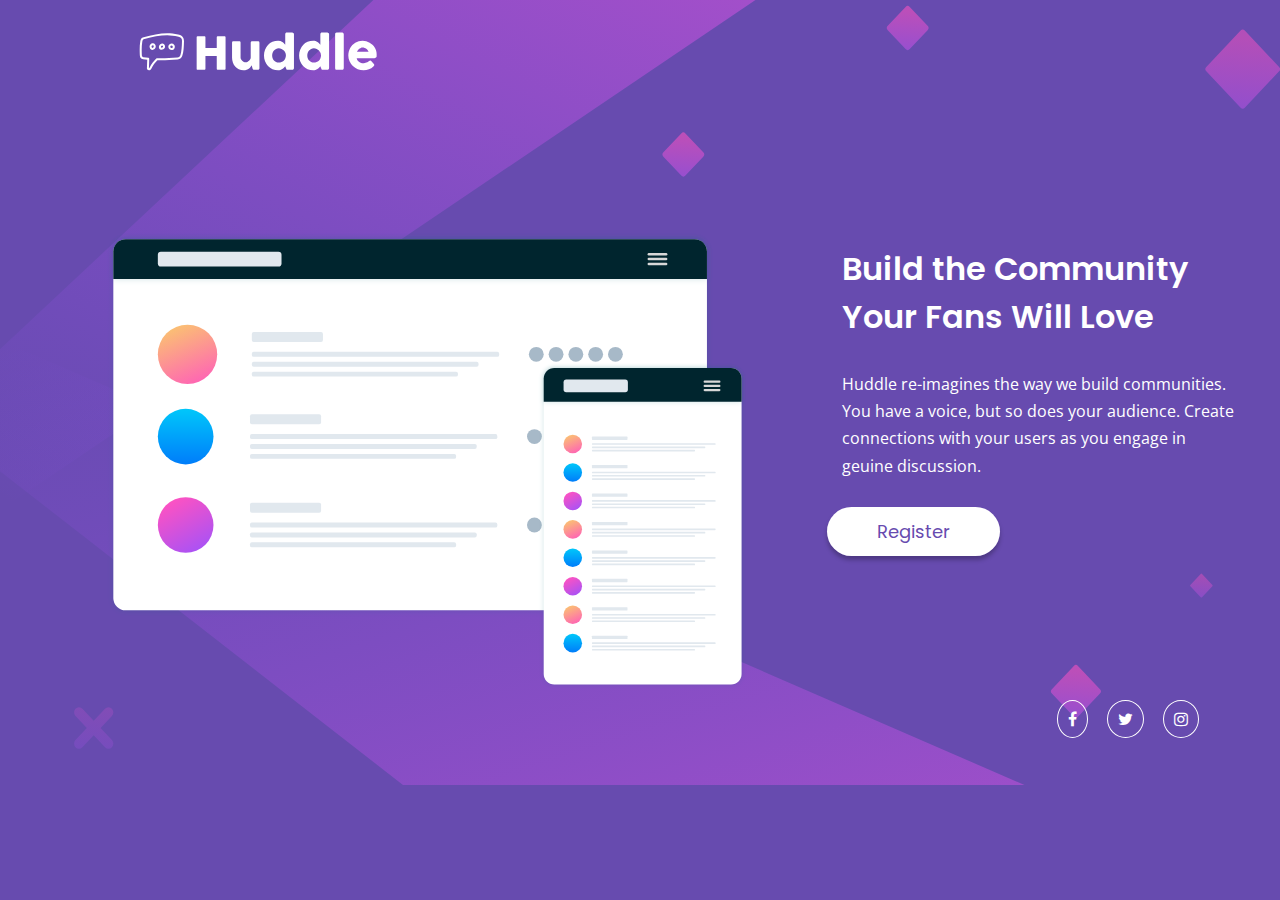
<file: index.html>
<!DOCTYPE html>
<html lang="en">
<head>
    <meta charset="UTF-8">
    <meta http-equiv="X-UA-Compatible" content="IE=edge">
    <meta name="viewport" content="width=device-width, initial-scale=1.0">
    <link rel="stylesheet" href="css/style.css">
    <link rel="stylesheet" href="https://cdnjs.cloudflare.com/ajax/libs/font-awesome/4.7.0/css/font-awesome.min.css">
    <title>Huddle Landing Page</title>
</head>
<body>
    <main>
        <div class="container">
            <header>
                <div class="logo">
                    <img src="img/logo.svg" alt="Huddle Logo" id="logo">
                </div>
                <div class="mockups">
                    <img src="img/illustration-mockups.svg" alt="Illustration Mockups" id="mockups">
                </div>
            </header>
            <section>
                <h1>Build the Community Your Fans Will Love</h1>
                <p>Huddle re-imagines the way we build communities. You have a voice, but so does your audience. Create connections with your users as you engage in geuine discussion.</p>
                <a class="btn">Register</a>
            </section>
            <footer>
                <a class="fa fa-facebook"></a>
                <a class="fa fa-twitter"></a>
                <a class="fa fa-instagram"></a>
            </footer>
        </div>
    </main>
</body>
</html>
</file>
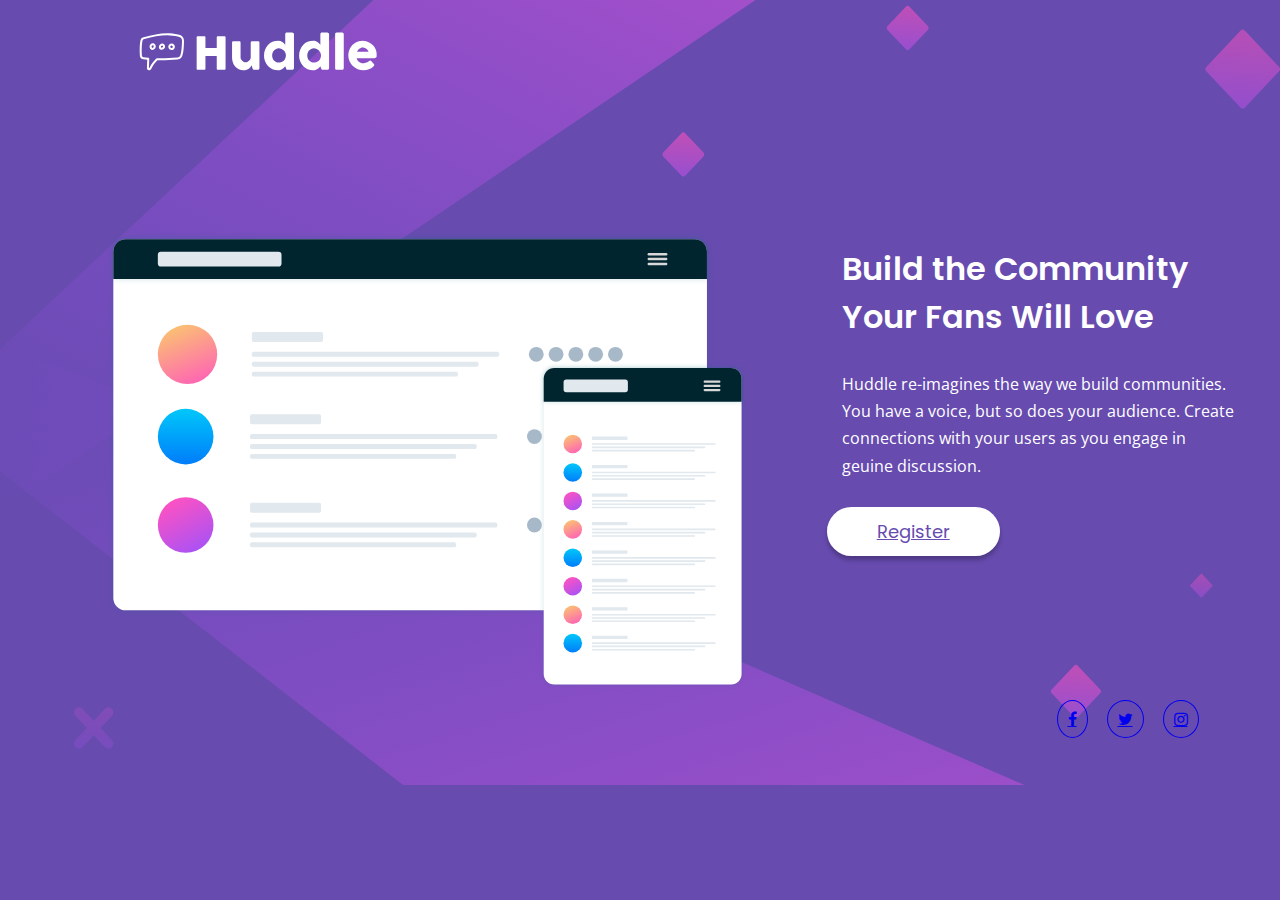
<file: html/index.html>
<!DOCTYPE html>
<html lang="en">
<head>
    <meta charset="UTF-8">
    <meta http-equiv="X-UA-Compatible" content="IE=edge">
    <meta name="viewport" content="width=device-width, initial-scale=1.0">
    <link rel="stylesheet" href="/css/style.css">
    <link rel="stylesheet" href="https://cdnjs.cloudflare.com/ajax/libs/font-awesome/4.7.0/css/font-awesome.min.css">
    <title>Huddle Landing Page</title>
</head>
<body>
    <div class="container">
        <header>
            <div class="logo">
                <img src="/img/logo.svg" alt="Huddle Logo" id="logo">
            </div>
            <div class="mockups">
                <img src="/img/illustration-mockups.svg" alt="Illustration Mockups" id="mockups">
            </div>
        </header>
        <section>
            <h1>Build the Community Your Fans Will Love</h1>
            <p>Huddle re-imagines the way we build communities. You have a voice, but so does your audience. Create connections with your users as you engage in geuine discussion.</p>
            <a href="#" class="btn">Register</a>
        </section>
        <footer>
            <a href="#" class="fa fa-facebook"></a>
            <a href="#" class="fa fa-twitter"></a>
            <a href="#" class="fa fa-instagram"></a>
        </footer>
    </div>
</body>
</html>
</file>
<file: css/style.css>
@import url('https://fonts.googleapis.com/css2?family=Open+Sans&family=Poppins:wght@400;600&display=swap');

:root {
    --primary: hsl(257, 40%, 49%);
    --secondary: hsl(300, 69%, 71%);
}

*{
    margin: 0;
    padding: 0;
    box-sizing: border-box;
}

body {
    background-color: var(--primary);
    font-family: 'Open Sans', sans-serif;
    color: #fff;
    height: 110vh;
}

.container {
    display: grid;
    grid-template-columns: repeat(12, 1fr);
    height: 100%;
}

header {
    background-image: url('../img/bg-mobile.svg');
    background-repeat: no-repeat;
    background-size: 100%;
    grid-column: 1/-1;
}

#logo {
    width: 30%;
    margin: 20px;
}

.mockups{
    display: flex;
}

#mockups {
    width: 75%;
    margin: 25px auto;
}

section {
    text-align: center;
    padding: 30px;
    grid-row: 2;
    grid-column: 1 /-1;
}

section h1 {
    font-family: Poppins, sans-serif;
    font-weight: 600;
    font-size: 25px;
    padding: 15px;
}

section p {
    font-size: 16px;
    line-height: 1.7;
    padding: 15px;
    margin-bottom: 30px;
}

.btn {
    background: #fff;
    border-radius: 50vw;
    padding: 10px 75px;
    color: var(--primary);
    box-shadow: 0 4px 4px rgba(0,0,0,0.25);
    cursor: pointer;
    font-family: Poppins, sans-serif;
}

.btn:active {
    background-color: var(--secondary);
    color: #fff;
}

footer {
    padding: 50px;
    display: flex;
    justify-content: center;
    grid-row: 3;
    grid-column: 1/-1;
}

.fa {
    padding: 10px;
    border-radius: 50%;
    border: 1px solid;
    margin-left: 15px;
    cursor: pointer;
}
.fa:active{
    color: var(--secondary);
}

@media screen and (min-width: 500px){
    section h1{
        font-size: 32px;
    }
    section p {
        font-size: 20px;
    }
    .btn {
        font-size: 20px;
    }
}

@media screen and (min-width: 900px){
    header {
        height: 100%;
        background-image: none;
        grid-column: 2 / span 8;
        grid-row: 1;
    }

    #mockups {
        margin: 125px 0 0 0;
    }
    body {
        background-image: url('../img/bg-desktop.svg');
        background-repeat: no-repeat;
        background-size: 100% 110%;
        background-position: center;
        height: 100%;
    }
    section {
        grid-column: 8 / -1;
        grid-row: 1;
        margin-top: 100px;
        text-align: left;
    }
    h1{
        font-size: 32px;
        width: 80%;
        padding: 10px;
        margin-bottom: 0;
    }
    section p {
        font-size: 16px;
        margin-bottom: 5%;
        line-height: 1.7;
    }
    h1, section p, .btn {
        margin-left: 50px;
    }
    .btn{
        font-size: 18px;
        padding: 12px 50px;
    }
    footer{
        grid-column: 10 / -1;
        display: revert;
        text-align: center;
        padding: 10px;
    }
}

@media screen and (min-width: 1200px){
    section {
        margin-top: 200px;
    }
    
}
</file>
